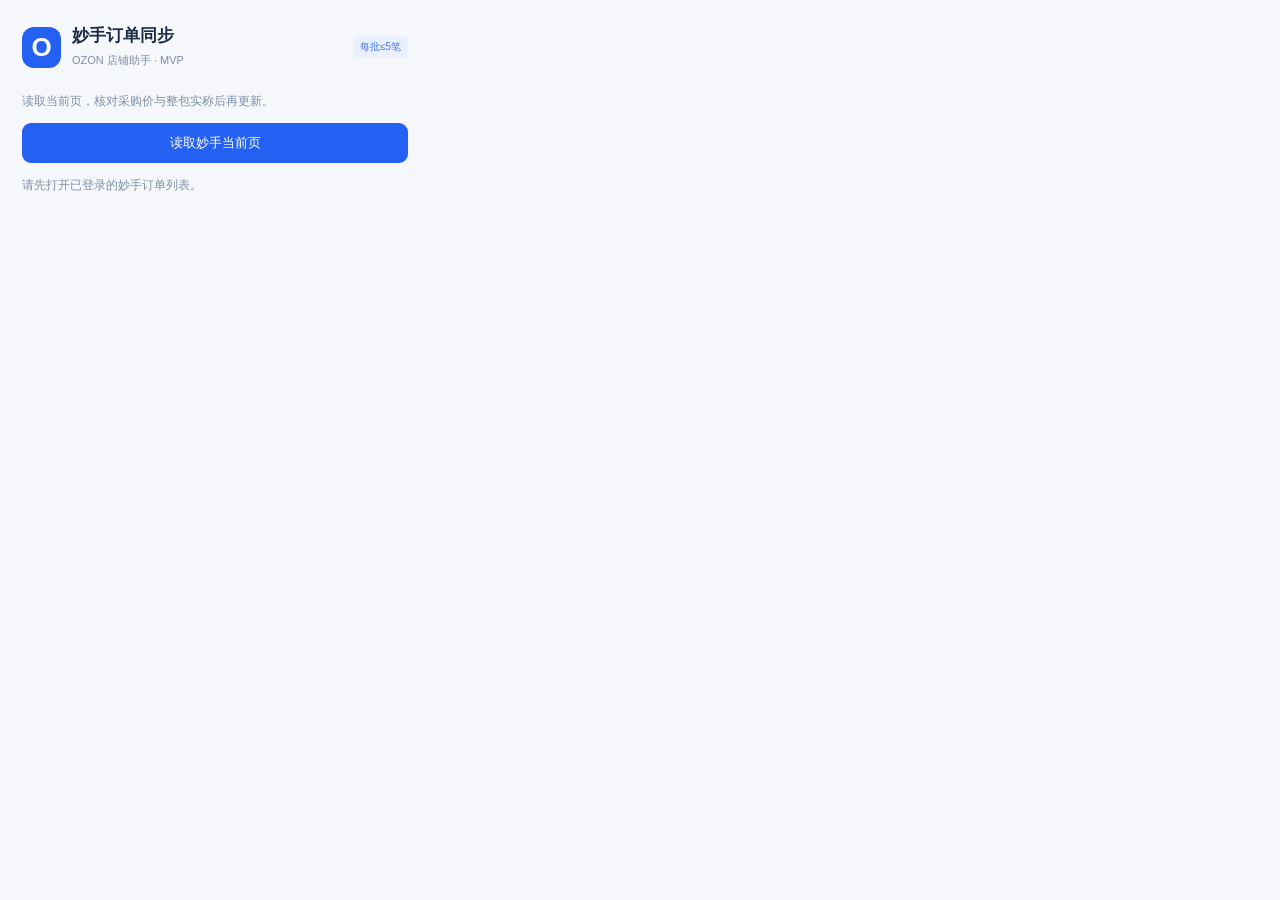
<file: extensions/miaoshou-sync/popup.html>
<!doctype html><html lang="zh-CN"><head><meta charset="utf-8"><meta name="viewport" content="width=device-width"><link rel="stylesheet" href="popup.css"><script defer src="popup.js"></script><title>妙手同步</title></head><body><header><span class="logo">O</span><div><h1>妙手订单同步</h1><p>OZON 店铺助手 · MVP</p></div><span class="tag">每批≤5笔</span></header><p class="intro">读取当前页，核对采购价与整包实称后再更新。</p><button id="read" class="primary">读取妙手当前页</button><p id="status" role="status">请先打开已登录的妙手订单列表。</p><div id="list"></div><div id="footer" hidden><p id="count"></p><button id="send" class="primary" disabled>前往线上核对</button><p class="hint">只发送勾选订单的必要字段。不上传登录Cookie或收件人资料。</p></div></body></html>
</file>
<file: extensions/miaoshou-sync/popup.css>
*{box-sizing:border-box}body{width:430px;margin:0;padding:22px;background:#f5f7fb;color:#1b2c45;font:13px/1.6 "Segoe UI","Microsoft Yahei",sans-serif}header{display:flex;align-items:center;gap:11px}.logo{display:grid;place-items:center;width:39px;height:41px;background:#2460f2;color:#fff;font-size:26px;font-weight:750;border-radius:12px}h1{font-size:17px;margin:0}p{margin:3px 0;color:#7f8fa6}header p{font-size:11px}.tag{margin-left:auto;font-size:10px;background:#eaf0ff;color:#4779de;padding:3px 7px;border-radius:5px}.intro{font-size:12px;margin:19px 0 12px}.primary{background:#2460f2;color:#fff;border:0;border-radius:9px;padding:11px 15px;width:100%;font:600 13px inherit;cursor:pointer}.primary:disabled{opacity:.45;cursor:default}#status{margin:13px 0;font-size:12px;overflow-wrap:anywhere}#list{max-height:410px;overflow:auto}.record{display:flex;align-items:flex-start;gap:10px;padding:13px;background:white;border:1px solid #e1e9f3;border-radius:10px;margin-bottom:9px}.record input{accent-color:#2460f2;margin-top:4px}.record strong{font-size:12px;color:#31527b}.record small{display:block;color:#8391a5;font-size:11px;overflow-wrap:anywhere}.values{display:flex;gap:14px;margin-top:6px;color:#465d79}.warn{color:#ba7c24!important}.error{color:#bf5151!important}.hint{font-size:11px;margin-top:10px}#count{margin:8px 0;color:#647997}input:focus-visible,button:focus-visible{outline:2px solid #94b6ff;outline-offset:2px}
</file>
